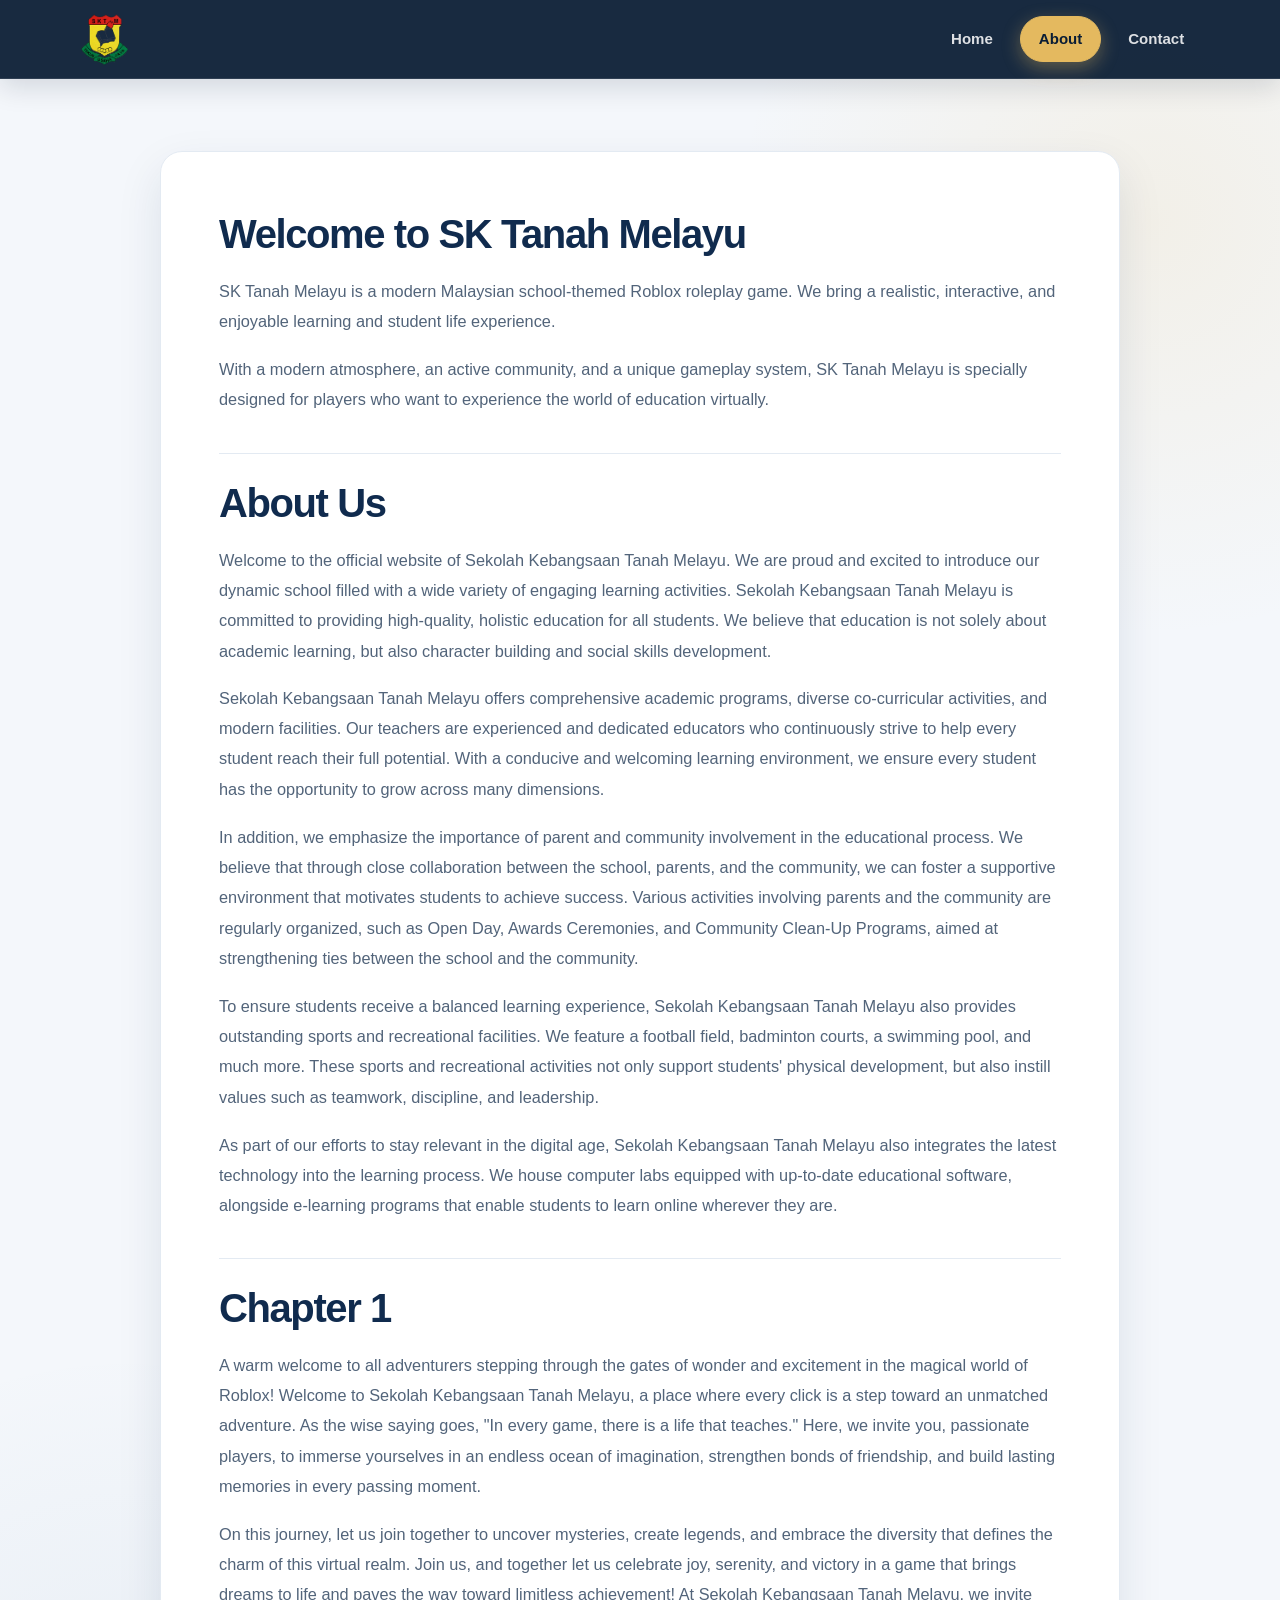
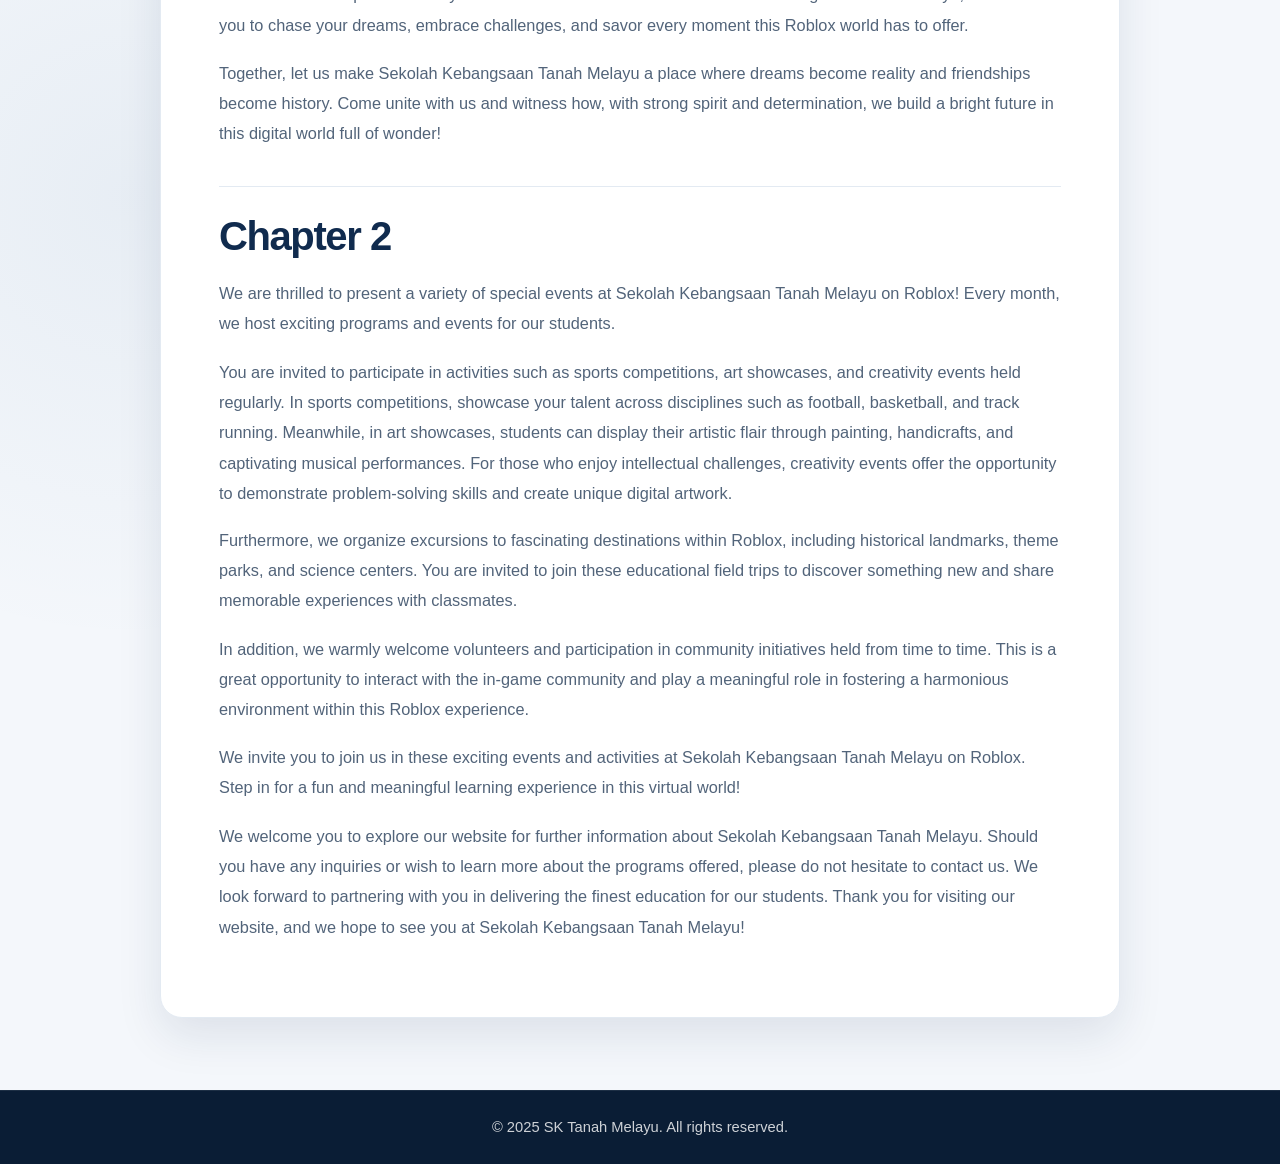
<file: about.html>
<!DOCTYPE html>
<html lang="en">
<head>
  <meta charset="UTF-8">
  <meta name="viewport" content="width=device-width, initial-scale=1.0">
  <title>SK Tanah Melayu - About Us</title>
  <link rel="stylesheet" href="style.css">
</head>
<body>
  <header>
    <nav class="navbar">
      <div class="logo">
        <a href="index.html">
          <img src="gambar/logo.png" alt="SK Tanah Melayu Logo">
        </a>
      </div>
      <ul class="nav-links">
        <li><a href="index.html">Home</a></li>
        <li><a href="about.html" class="active">About</a></li>
        <li><a href="contact.html">Contact</a></li>
      </ul>
    </nav>
  </header>

  <main class="about-section">
    <h1 data-animate="fade-up">Welcome to SK Tanah Melayu</h1>
    <p data-animate="fade-up" data-delay="1">
      SK Tanah Melayu is a modern Malaysian school-themed Roblox roleplay game.
      We bring a realistic, interactive, and enjoyable learning and student life experience.
    </p>
    <p data-animate="fade-up" data-delay="2">
      With a modern atmosphere, an active community, and a unique gameplay system, SK Tanah Melayu is specially designed for players who want to experience the world of education virtually.
    </p>

    <h1 data-animate="fade-up">About Us</h1>
    <p data-animate="fade-up">
      Welcome to the official website of Sekolah Kebangsaan Tanah Melayu. We are proud and excited to introduce our dynamic school filled with a wide variety of engaging learning activities. Sekolah Kebangsaan Tanah Melayu is committed to providing high-quality, holistic education for all students. We believe that education is not solely about academic learning, but also character building and social skills development.
    </p>
    <p data-animate="fade-up">
      Sekolah Kebangsaan Tanah Melayu offers comprehensive academic programs, diverse co-curricular activities, and modern facilities. Our teachers are experienced and dedicated educators who continuously strive to help every student reach their full potential. With a conducive and welcoming learning environment, we ensure every student has the opportunity to grow across many dimensions.
    </p>
    <p data-animate="fade-up">
      In addition, we emphasize the importance of parent and community involvement in the educational process. We believe that through close collaboration between the school, parents, and the community, we can foster a supportive environment that motivates students to achieve success. Various activities involving parents and the community are regularly organized, such as Open Day, Awards Ceremonies, and Community Clean-Up Programs, aimed at strengthening ties between the school and the community.
    </p>
    <p data-animate="fade-up">
      To ensure students receive a balanced learning experience, Sekolah Kebangsaan Tanah Melayu also provides outstanding sports and recreational facilities. We feature a football field, badminton courts, a swimming pool, and much more. These sports and recreational activities not only support students' physical development, but also instill values such as teamwork, discipline, and leadership.
    </p>
    <p data-animate="fade-up">
      As part of our efforts to stay relevant in the digital age, Sekolah Kebangsaan Tanah Melayu also integrates the latest technology into the learning process. We house computer labs equipped with up-to-date educational software, alongside e-learning programs that enable students to learn online wherever they are.
    </p>

    <h1 data-animate="fade-up">Chapter 1</h1>
    <p data-animate="fade-up">
      A warm welcome to all adventurers stepping through the gates of wonder and excitement in the magical world of Roblox! Welcome to Sekolah Kebangsaan Tanah Melayu, a place where every click is a step toward an unmatched adventure. As the wise saying goes, "In every game, there is a life that teaches." Here, we invite you, passionate players, to immerse yourselves in an endless ocean of imagination, strengthen bonds of friendship, and build lasting memories in every passing moment.
    </p>
    <p data-animate="fade-up">
      On this journey, let us join together to uncover mysteries, create legends, and embrace the diversity that defines the charm of this virtual realm. Join us, and together let us celebrate joy, serenity, and victory in a game that brings dreams to life and paves the way toward limitless achievement! At Sekolah Kebangsaan Tanah Melayu, we invite you to chase your dreams, embrace challenges, and savor every moment this Roblox world has to offer.
    </p>
    <p data-animate="fade-up">
      Together, let us make Sekolah Kebangsaan Tanah Melayu a place where dreams become reality and friendships become history. Come unite with us and witness how, with strong spirit and determination, we build a bright future in this digital world full of wonder!
    </p>

    <h1 data-animate="fade-up">Chapter 2</h1>
    <p data-animate="fade-up">
      We are thrilled to present a variety of special events at Sekolah Kebangsaan Tanah Melayu on Roblox! Every month, we host exciting programs and events for our students.
    </p>
    <p data-animate="fade-up">
      You are invited to participate in activities such as sports competitions, art showcases, and creativity events held regularly. In sports competitions, showcase your talent across disciplines such as football, basketball, and track running. Meanwhile, in art showcases, students can display their artistic flair through painting, handicrafts, and captivating musical performances. For those who enjoy intellectual challenges, creativity events offer the opportunity to demonstrate problem-solving skills and create unique digital artwork.
    </p>
    <p data-animate="fade-up">
      Furthermore, we organize excursions to fascinating destinations within Roblox, including historical landmarks, theme parks, and science centers. You are invited to join these educational field trips to discover something new and share memorable experiences with classmates.
    </p>
    <p data-animate="fade-up">
      In addition, we warmly welcome volunteers and participation in community initiatives held from time to time. This is a great opportunity to interact with the in-game community and play a meaningful role in fostering a harmonious environment within this Roblox experience.
    </p>
    <p data-animate="fade-up">
      We invite you to join us in these exciting events and activities at Sekolah Kebangsaan Tanah Melayu on Roblox. Step in for a fun and meaningful learning experience in this virtual world!
    </p>
    <p data-animate="fade-up">
      We welcome you to explore our website for further information about Sekolah Kebangsaan Tanah Melayu. Should you have any inquiries or wish to learn more about the programs offered, please do not hesitate to contact us. We look forward to partnering with you in delivering the finest education for our students. Thank you for visiting our website, and we hope to see you at Sekolah Kebangsaan Tanah Melayu!
    </p>
  </main>

  <footer data-animate="fade-up">
    <p>&copy; 2025 SK Tanah Melayu. All rights reserved.</p>
  </footer>

  <script src="script.js"></script>
</body>
</html>
</file>
<file: style.css>
/* SK Tanah Melayu — Modern Animated Edition */
:root {
  color-scheme: light;
  --navy: #102b4e;
  --deep: #0a1d35;
  --blue: #1d568a;
  --gold: #e4b95f;
  --gold-light: #f3cf7a;
  --ink: #172b42;
  --muted: #607086;
  --paper: #f4f7fb;
  --white: #ffffff;
  --line: #e3eaf2;
  --shadow: 0 18px 45px rgba(16, 43, 78, 0.10);
  --shadow-hover: 0 24px 54px rgba(16, 43, 78, 0.16);
  --radius: 22px;
  --ease-out-expo: cubic-bezier(0.16, 1, 0.3, 1);
  --ease-spring: cubic-bezier(0.34, 1.56, 0.64, 1);
}

* {
  box-sizing: border-box;
}

html {
  min-height: 100%;
  scroll-behavior: smooth;
}

body {
  min-height: 100vh;
  margin: 0;
  display: flex;
  flex-direction: column;
  color: var(--ink);
  background: radial-gradient(circle at 90% 8%, rgba(228, 185, 95, 0.12), transparent 26rem),
              radial-gradient(circle at 10% 65%, rgba(29, 86, 138, 0.06), transparent 28rem),
              var(--paper);
  font-family: Inter, "Segoe UI", Arial, sans-serif;
  line-height: 1.7;
  -webkit-font-smoothing: antialiased;
  overflow-x: hidden;
  animation: pageFadeIn 0.65s var(--ease-out-expo) both;
}

a {
  color: inherit;
}

/* Keyframes */
@keyframes pageFadeIn {
  from { opacity: 0; }
  to { opacity: 1; }
}

@keyframes navSlideDown {
  from {
    opacity: 0;
    transform: translateY(-100%);
  }
  to {
    opacity: 1;
    transform: translateY(0);
  }
}

@keyframes floatOrbOne {
  0%, 100% {
    transform: translate(0, 0) scale(1);
  }
  50% {
    transform: translate(-24px, 28px) scale(1.06);
  }
}

@keyframes floatOrbTwo {
  0%, 100% {
    transform: translate(0, 0) scale(1);
  }
  50% {
    transform: translate(26px, -22px) scale(1.08);
  }
}

@keyframes heroGradientShift {
  0% { background-position: 0% 50%; }
  50% { background-position: 100% 50%; }
  100% { background-position: 0% 50%; }
}

@keyframes pulseGlow {
  0%, 100% {
    box-shadow: 0 10px 25px rgba(228, 185, 95, 0.25);
  }
  50% {
    box-shadow: 0 14px 36px rgba(228, 185, 95, 0.45);
  }
}

@keyframes shimmerSweep {
  0% { transform: translateX(-120%) skewX(-20deg); }
  100% { transform: translateX(220%) skewX(-20deg); }
}

/* Navbar */
.navbar {
  position: sticky;
  top: 0;
  z-index: 30;
  display: flex;
  align-items: center;
  justify-content: space-between;
  gap: 24px;
  width: 100%;
  padding: 12px clamp(20px, 6vw, 88px);
  background: rgba(10, 29, 53, 0.94);
  border-bottom: 1px solid rgba(255, 255, 255, 0.10);
  box-shadow: 0 8px 28px rgba(5, 20, 39, 0.14);
  backdrop-filter: blur(14px);
  animation: navSlideDown 0.7s var(--ease-out-expo) both;
  transition: background 0.3s ease, padding 0.3s ease, box-shadow 0.3s ease;
}

.navbar.scrolled {
  background: rgba(10, 29, 53, 0.99);
  box-shadow: 0 12px 34px rgba(5, 20, 39, 0.26);
}

.logo {
  display: flex;
  align-items: center;
  flex: 0 0 auto;
}

.logo a {
  display: inline-flex;
  align-items: center;
  transition: transform 0.35s var(--ease-spring);
}

.logo a:hover {
  transform: scale(1.06) rotate(-1.5deg);
}

.logo img {
  display: block;
  width: auto;
  height: 54px;
  max-width: min(190px, 35vw);
  object-fit: contain;
}

.nav-links {
  display: flex;
  align-items: center;
  justify-content: flex-end;
  flex-wrap: wrap;
  gap: 8px;
  margin: 0;
  padding: 0;
  list-style: none;
}

.nav-links a {
  position: relative;
  display: inline-flex;
  align-items: center;
  min-height: 42px;
  padding: 9px 18px;
  color: rgba(255, 255, 255, 0.86);
  border: 1px solid transparent;
  border-radius: 999px;
  font-size: 0.94rem;
  font-weight: 650;
  text-decoration: none;
  transition: color 0.25s ease, background 0.25s ease, border-color 0.25s ease, transform 0.3s var(--ease-spring), box-shadow 0.25s ease;
}

.nav-links a:hover,
.nav-links a:focus-visible {
  color: #fff;
  background: rgba(255, 255, 255, 0.12);
  border-color: rgba(255, 255, 255, 0.18);
  transform: translateY(-2px);
  outline: none;
}

.nav-links a.active {
  color: var(--deep);
  background: var(--gold);
  border-color: var(--gold);
  box-shadow: 0 6px 18px rgba(228, 185, 95, 0.35);
}

main {
  flex: 1;
  width: 100%;
}

/* Hero Section */
.hero {
  position: relative;
  isolation: isolate;
  overflow: hidden;
  display: grid;
  place-items: center;
  min-height: clamp(410px, 56vw, 590px);
  padding: 96px 24px;
  color: #fff;
  text-align: center;
  background: radial-gradient(ellipse at 78% 20%, rgba(228, 185, 95, 0.28), transparent 32%),
              radial-gradient(ellipse at 15% 90%, rgba(66, 135, 194, 0.32), transparent 36%),
              linear-gradient(130deg, #0a1d35 0%, #123b66 50%, #1b5687 100%);
  background-size: 160% 160%;
  animation: heroGradientShift 14s ease infinite;
}

.hero:before,
.hero:after {
  position: absolute;
  z-index: -1;
  content: "";
  border: 1px solid rgba(255, 255, 255, 0.13);
  border-radius: 50%;
  pointer-events: none;
}

.hero:before {
  width: 480px;
  height: 480px;
  right: -130px;
  top: -210px;
  background: radial-gradient(circle, rgba(228, 185, 95, 0.08), transparent 70%);
  animation: floatOrbOne 9s ease-in-out infinite;
}

.hero:after {
  width: 340px;
  height: 340px;
  left: -130px;
  bottom: -190px;
  background: radial-gradient(circle, rgba(66, 135, 194, 0.10), transparent 70%);
  animation: floatOrbTwo 11s ease-in-out infinite;
}

.hero-content {
  max-width: 920px;
  margin: 0 auto;
}

.hero-tag {
  display: inline-block;
  margin-bottom: 18px;
  padding: 6px 16px;
  border-radius: 999px;
  font-size: 0.82rem;
  font-weight: 700;
  letter-spacing: 0.08em;
  text-transform: uppercase;
  color: var(--gold-light);
  background: rgba(255, 255, 255, 0.08);
  border: 1px solid rgba(228, 185, 95, 0.35);
  backdrop-filter: blur(6px);
}

.hero h2 {
  max-width: 900px;
  margin: 0 auto 16px;
  font-size: clamp(2.15rem, 5.4vw, 4.35rem);
  line-height: 1.12;
  letter-spacing: -0.045em;
  font-weight: 800;
  text-wrap: balance;
}

.hero p {
  max-width: 650px;
  margin: 0 auto;
  color: rgba(255, 255, 255, 0.86);
  font-size: clamp(1rem, 2vw, 1.22rem);
}

/* Primary Button */
.btn {
  position: relative;
  overflow: hidden;
  display: inline-flex;
  align-items: center;
  justify-content: center;
  min-height: 52px;
  margin-top: 32px;
  padding: 13px 28px;
  color: var(--deep);
  background: var(--gold);
  border: 1px solid var(--gold);
  border-radius: 999px;
  font-weight: 750;
  text-decoration: none;
  animation: pulseGlow 3.2s ease-in-out infinite;
  transition: transform 0.35s var(--ease-spring), box-shadow 0.3s ease, background 0.25s ease;
}

.btn::after {
  content: "";
  position: absolute;
  top: 0;
  left: 0;
  width: 45%;
  height: 100%;
  background: linear-gradient(90deg, transparent, rgba(255, 255, 255, 0.55), transparent);
  transform: translateX(-140%) skewX(-20deg);
}

.btn:hover::after {
  animation: shimmerSweep 0.75s ease forwards;
}

.btn:hover,
.btn:focus-visible {
  transform: translateY(-4px) scale(1.03);
  background: var(--gold-light);
  box-shadow: 0 18px 34px rgba(0, 0, 0, 0.26);
  outline: none;
}

.btn:active {
  transform: translateY(-1px) scale(0.99);
}

/* Updates & Gallery Sections */
.update-section,
.galeri-section {
  width: min(1120px, calc(100% - 40px));
  margin: 0 auto;
  padding: clamp(48px, 7vw, 76px) 0;
  text-align: center;
}

.update-section h2,
.galeri-section h2 {
  position: relative;
  display: inline-block;
  margin: 0 0 28px;
  color: var(--navy);
  font-size: clamp(1.55rem, 3vw, 2.15rem);
  line-height: 1.25;
  letter-spacing: -0.025em;
}

.update-section h2::after,
.galeri-section h2::after {
  content: "";
  display: block;
  width: 56px;
  height: 4px;
  margin: 10px auto 0;
  border-radius: 999px;
  background: var(--gold);
  transition: width 0.35s var(--ease-out-expo);
}

.update-section:hover h2::after,
.galeri-section:hover h2::after {
  width: 92px;
}

.update-list {
  display: grid;
  grid-template-columns: repeat(3, minmax(0, 1fr));
  gap: 18px;
  margin: 0;
  padding: 0;
  list-style: none;
}

.update-list li {
  position: relative;
  overflow: hidden;
  display: grid;
  min-height: 110px;
  place-items: center;
  padding: 24px;
  color: var(--muted);
  background: #fff;
  border: 1px solid var(--line);
  border-radius: 18px;
  box-shadow: 0 8px 24px rgba(16, 43, 78, 0.045);
  font-size: 1.1rem;
  transition: transform 0.35s var(--ease-spring), box-shadow 0.3s ease, border-color 0.3s ease;
}

.update-list li::before {
  content: "";
  position: absolute;
  top: 0;
  left: 0;
  width: 100%;
  height: 3px;
  background: linear-gradient(90deg, var(--navy), var(--gold));
  transform: scaleX(0);
  transform-origin: left;
  transition: transform 0.35s var(--ease-out-expo);
}

.update-list li:hover {
  transform: translateY(-6px);
  border-color: rgba(228, 185, 95, 0.65);
  box-shadow: 0 16px 34px rgba(16, 43, 78, 0.11);
}

.update-list li:hover::before {
  transform: scaleX(1);
}

.galeri-grid {
  display: grid;
  grid-template-columns: repeat(3, minmax(0, 1fr));
  gap: 20px;
  margin-top: 28px;
}

.galeri-grid a {
  position: relative;
  display: block;
  overflow: hidden;
  aspect-ratio: 4/3;
  background: #e8eef5;
  border: 1px solid var(--line);
  border-radius: 18px;
  box-shadow: 0 10px 28px rgba(16, 43, 78, 0.08);
  transition: transform 0.4s var(--ease-spring), box-shadow 0.35s ease, border-color 0.35s ease;
}

.galeri-grid a::after {
  content: "View Image";
  position: absolute;
  inset: auto 14px 14px 14px;
  padding: 8px 14px;
  border-radius: 999px;
  background: rgba(10, 29, 53, 0.85);
  color: #fff;
  font-size: 0.82rem;
  font-weight: 650;
  letter-spacing: 0.02em;
  opacity: 0;
  transform: translateY(10px);
  transition: opacity 0.3s ease, transform 0.35s var(--ease-out-expo);
  backdrop-filter: blur(6px);
}

.galeri-grid a:hover,
.galeri-grid a:focus-visible {
  transform: translateY(-7px) scale(1.015);
  border-color: rgba(228, 185, 95, 0.75);
  box-shadow: var(--shadow-hover);
  outline: none;
}

.galeri-grid a:hover::after {
  opacity: 1;
  transform: translateY(0);
}

.galeri-grid img {
  display: block;
  width: 100%;
  height: 100%;
  max-width: none;
  object-fit: cover;
  transition: transform 0.55s var(--ease-out-expo), filter 0.35s ease;
}

.galeri-grid a:hover img {
  transform: scale(1.08);
  filter: brightness(1.04);
}

/* About & Contact Sections */
.about-section,
.contact-section {
  width: min(960px, calc(100% - 40px));
  margin: clamp(36px, 6vw, 72px) auto;
  padding: clamp(28px, 5vw, 58px);
  background: #fff;
  border: 1px solid var(--line);
  border-radius: var(--radius);
  box-shadow: var(--shadow);
  transition: box-shadow 0.35s ease;
}

.about-section:hover,
.contact-section:hover {
  box-shadow: var(--shadow-hover);
}

.about-section h1,
.contact-section h1 {
  margin: 0 0 18px;
  color: var(--navy);
  font-size: clamp(1.75rem, 4vw, 2.5rem);
  line-height: 1.2;
  letter-spacing: -0.035em;
}

.about-section h1:not(:first-child) {
  margin-top: 38px;
  padding-top: 25px;
  border-top: 1px solid var(--line);
}

.about-section p,
.contact-section p {
  margin: 0 0 18px;
  color: #52647a;
  font-size: 1.02rem;
  line-height: 1.85;
}

.contact-section {
  text-align: center;
}

.contact-section > p {
  max-width: 650px;
  margin: 0 auto;
}

.contact-links {
  display: grid;
  grid-template-columns: repeat(3, minmax(0, 1fr));
  gap: 20px;
  margin-top: 38px;
}

.contact-card {
  position: relative;
  overflow: hidden;
  display: flex;
  min-height: 195px;
  flex-direction: column;
  align-items: center;
  justify-content: center;
  gap: 16px;
  padding: 28px 18px;
  color: var(--navy);
  background: #f7f9fc;
  border: 1px solid var(--line);
  border-radius: 18px;
  font-weight: 750;
  text-decoration: none;
  transition: transform 0.38s var(--ease-spring), background 0.3s ease, border-color 0.3s ease, box-shadow 0.35s ease, color 0.25s ease;
}

.contact-card:hover,
.contact-card:focus-visible {
  transform: translateY(-8px) scale(1.02);
  background: #fff;
  color: var(--blue);
  border-color: rgba(228, 185, 95, 0.9);
  box-shadow: 0 18px 36px rgba(16, 43, 78, 0.13);
  outline: none;
}

.contact-card img {
  width: 60px;
  height: 60px;
  margin: 0;
  object-fit: contain;
  transition: transform 0.45s var(--ease-spring);
}

.contact-card:hover img {
  transform: scale(1.14) rotate(5deg);
}

/* Footer */
footer {
  margin-top: auto;
  padding: 24px 20px;
  color: rgba(255, 255, 255, 0.80);
  background: var(--deep);
  text-align: center;
  font-size: 0.92rem;
  border-top: 1px solid rgba(255, 255, 255, 0.08);
}

footer p {
  margin: 0;
}

/* Scroll & Load Reveal Animations */
[data-animate] {
  opacity: 0;
  will-change: transform, opacity;
  transition: opacity 0.75s var(--ease-out-expo), transform 0.75s var(--ease-out-expo);
}

[data-animate="fade-up"] {
  transform: translateY(28px);
}

[data-animate="fade-down"] {
  transform: translateY(-22px);
}

[data-animate="scale-up"] {
  transform: translateY(22px) scale(0.94);
}

[data-animate="zoom-in"] {
  transform: scale(0.90);
}

[data-animate].is-visible {
  opacity: 1;
  transform: translate(0, 0) scale(1);
}

[data-delay="1"] { transition-delay: 0.08s; }
[data-delay="2"] { transition-delay: 0.16s; }
[data-delay="3"] { transition-delay: 0.24s; }
[data-delay="4"] { transition-delay: 0.32s; }
[data-delay="5"] { transition-delay: 0.40s; }
[data-delay="6"] { transition-delay: 0.48s; }

/* Responsive */
@media (max-width: 760px) {
  .navbar {
    flex-direction: column;
    gap: 8px;
    padding: 12px 16px 14px;
  }
  .logo img {
    height: 48px;
  }
  .nav-links {
    justify-content: center;
    gap: 4px;
  }
  .nav-links a {
    min-height: 38px;
    padding: 8px 13px;
    font-size: 0.88rem;
  }
  .hero {
    min-height: 390px;
    padding: 76px 22px;
  }
  .update-list,
  .galeri-grid,
  .contact-links {
    grid-template-columns: repeat(2, minmax(0, 1fr));
  }
  .about-section,
  .contact-section {
    padding: 28px 22px;
  }
}

@media (max-width: 480px) {
  .update-section,
  .galeri-section {
    width: min(100% - 30px, 1120px);
  }
  .update-list,
  .galeri-grid,
  .contact-links {
    grid-template-columns: 1fr;
  }
  .galeri-grid a {
    aspect-ratio: 16/10;
  }
  .contact-card {
    min-height: 150px;
  }
  .hero h2 {
    font-size: 2.15rem;
  }
}

@media (prefers-reduced-motion: reduce) {
  *,
  *:before,
  *:after {
    scroll-behavior: auto !important;
    transition-duration: 0.01ms !important;
    animation-duration: 0.01ms !important;
    animation-iteration-count: 1 !important;
  }
  [data-animate] {
    opacity: 1 !important;
    transform: none !important;
  }
}
</file>
